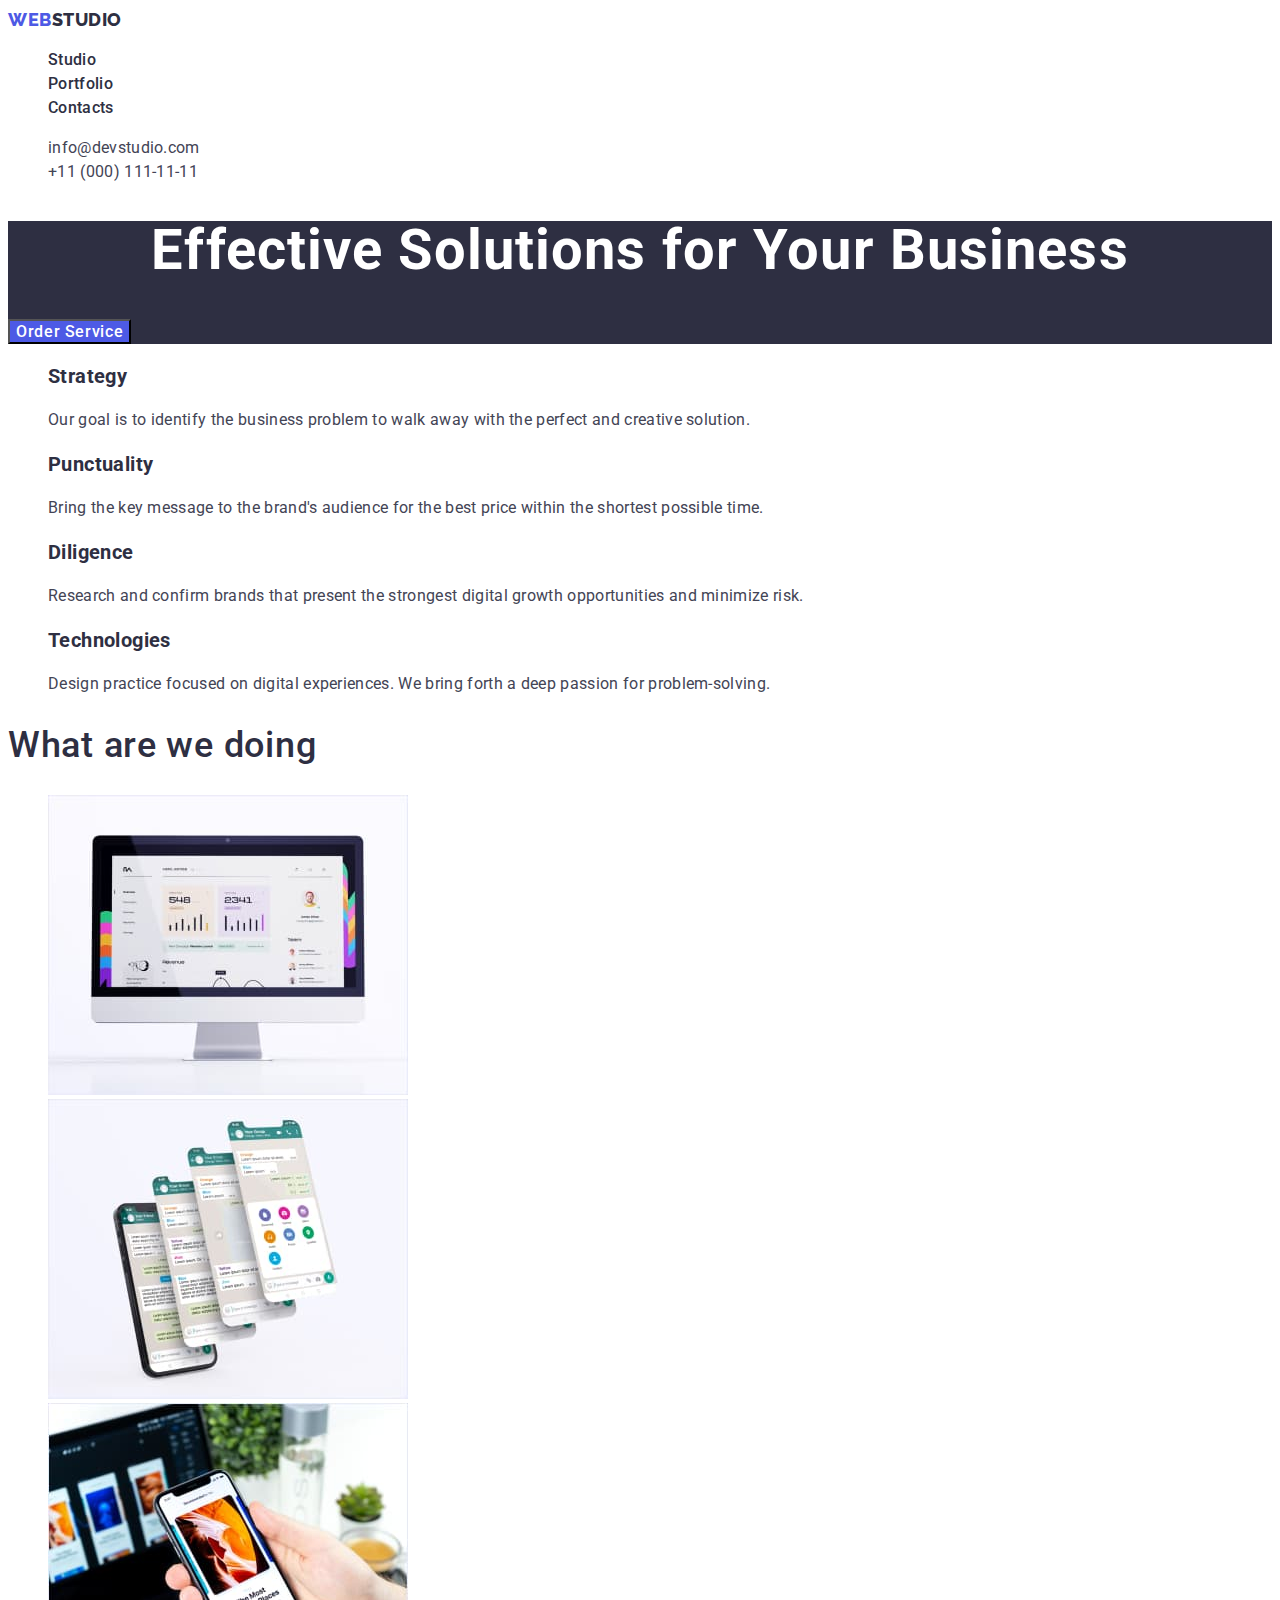
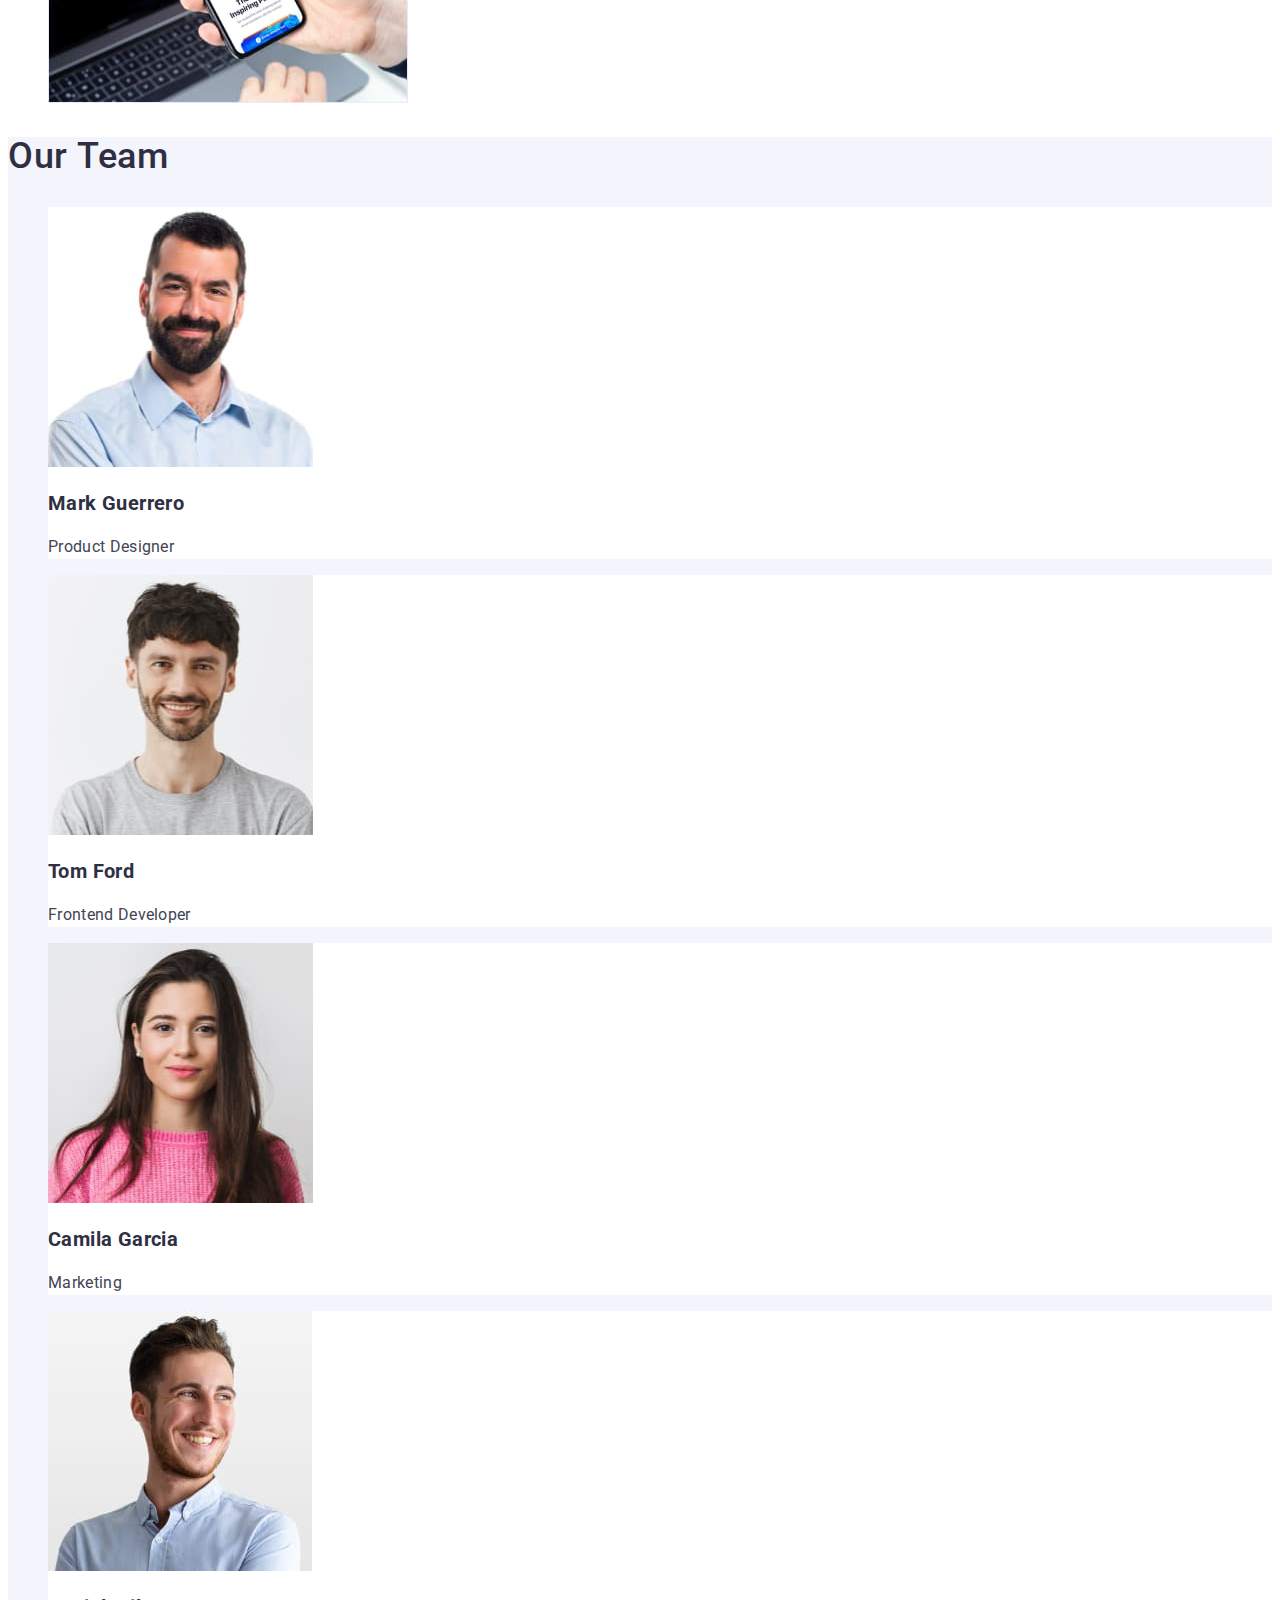
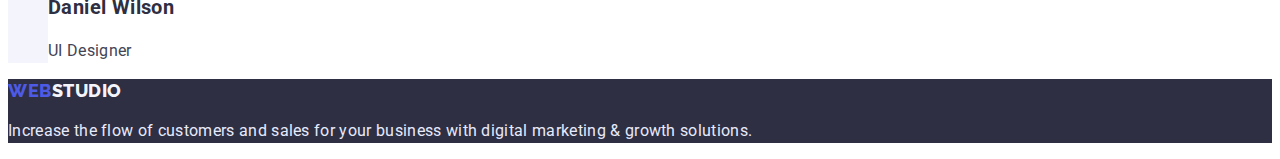
<file: index.html>
<!DOCTYPE html>
<html lang="en">
  <head>
    <meta charset="UTF-8" />
    <meta http-equiv="X-UA-Compatible" content="IE=edge" />
    <meta name="viewport" content="width=device-width, initial-scale=1.0" />
    <title>WEBSTUDIO</title>
    <link rel="preconnect" href="https://fonts.googleapis.com" />
    <link rel="preconnect" href="https://fonts.gstatic.com" crossorigin />
    <link rel="preconnect" href="https://fonts.googleapis.com" />
    <link rel="preconnect" href="https://fonts.gstatic.com" crossorigin />
    <link
      href="https://fonts.googleapis.com/css2?family=Raleway:wght@700&family=Roboto:wght@400;500;700;900&display=swap"
      rel="stylesheet"
    />
    <link rel="stylesheet" href="./css/style.css" />
  </head>
  <body>
    <!-- =============HEADER============= -->
    <header>
      <nav>
        <a class="logotype" href="./index.html">WEB<span class="logohead">STUDIO</span></a>
        <ul class="main-menu marker">
          <li class="main-menu-item"><a href="./index.html" class="main-menu-link">Studio</a></li>
          <li class="main-menu-item">
            <a href="./portfolio.html" class="main-menu-link">Portfolio</a>
          </li>
          <li class="main-menu-item"><a href="" class="main-menu-link">Contacts</a></li>
        </ul>
      </nav>
      <ul class="contacts marker">
        <li class="contacts-item"><a href="mailto:info@devstudio.com">info@devstudio.com</a></li>
        <li class="contacts-item"><a href="tel:+110001111111">+11 (000) 111-11-11</a></li>
      </ul>
    </header>

    <!-- =============MAIN============= -->
    <main>
      <section class="hero">
        <h1 class="hero-title">Effective Solutions for Your Business</h1>
        <button type="button" class="buttons">Order Service</button>
      </section>
      <section>
        <h2 class="visually-hidden">Values</h2>
        <!--HIDDEN-->
        <ul class="marker">
          <li>
            <h3 class="subtitle">Strategy</h3>
            <p class="text">
              Our goal is to identify the business problem to walk away with the perfect and
              creative solution.
            </p>
          </li>
          <li>
            <h3 class="subtitle">Punctuality</h3>
            <p class="text">
              Bring the key message to the brand's audience for the best price within the shortest
              possible time.
            </p>
          </li>
          <li>
            <h3 class="subtitle">Diligence</h3>
            <p class="text">
              Research and confirm brands that present the strongest digital growth opportunities
              and minimize risk.
            </p>
          </li>
          <li>
            <h3 class="subtitle">Technologies</h3>
            <p class="text">
              Design practice focused on digital experiences. We bring forth a deep passion for
              problem-solving.
            </p>
          </li>
        </ul>
      </section>
      <section>
        <h2 class="section-title">What are we doing</h2>
        <ul class="marker">
          <li>
            <img src="./images/monitor_screen.jpg" alt="monitor screen" width="360" height="300" />
          </li>
          <li><img src="./images/screen.jpg" alt="phone screen" width="360" height="300" /></li>
          <li>
            <img
              src="./images/phone-monitor.jpg"
              alt="phone and monitor screen"
              width="360"
              height="300"
            />
          </li>
        </ul>
      </section>
      <section class="team">
        <h2 class="section-title">Our Team</h2>
        <ul class="marker">
          <li class="team-item">
            <img src="./images/employee1.jpg" alt="Mark Guerrero" width="265" height="260" />
            <h3 class="subtitle">Mark Guerrero</h3>
            <p class="text">Product Designer</p>
          </li>
          <li class="team-item">
            <img src="./images/employee2.jpg" alt="Tom Ford" width="265" height="260" />
            <h3 class="subtitle">Tom Ford</h3>
            <p class="text">Frontend Developer</p>
          </li>
          <li class="team-item">
            <img src="./images/employee3.jpg" alt="Camila Garcia" width="265" height="260" />
            <h3 class="subtitle">Camila Garcia</h3>
            <p class="text">Marketing</p>
          </li>
          <li class="team-item">
            <img src="./images/employee4.jpg" alt="Daniel Wilson" />
            <h3 class="subtitle">Daniel Wilson</h3>
            <p class="text">UI Designer</p>
          </li>
        </ul>
      </section>
    </main>

    <!-- =============FOOTER============= -->
    <footer>
      <a class="logotype" href="./index.html">WEB<span class="logofooter">STUDIO</span></a>
      <p class="text">
        Increase the flow of customers and sales for your business with digital marketing & growth
        solutions.
      </p>
    </footer>
  </body>
</html>
</file>
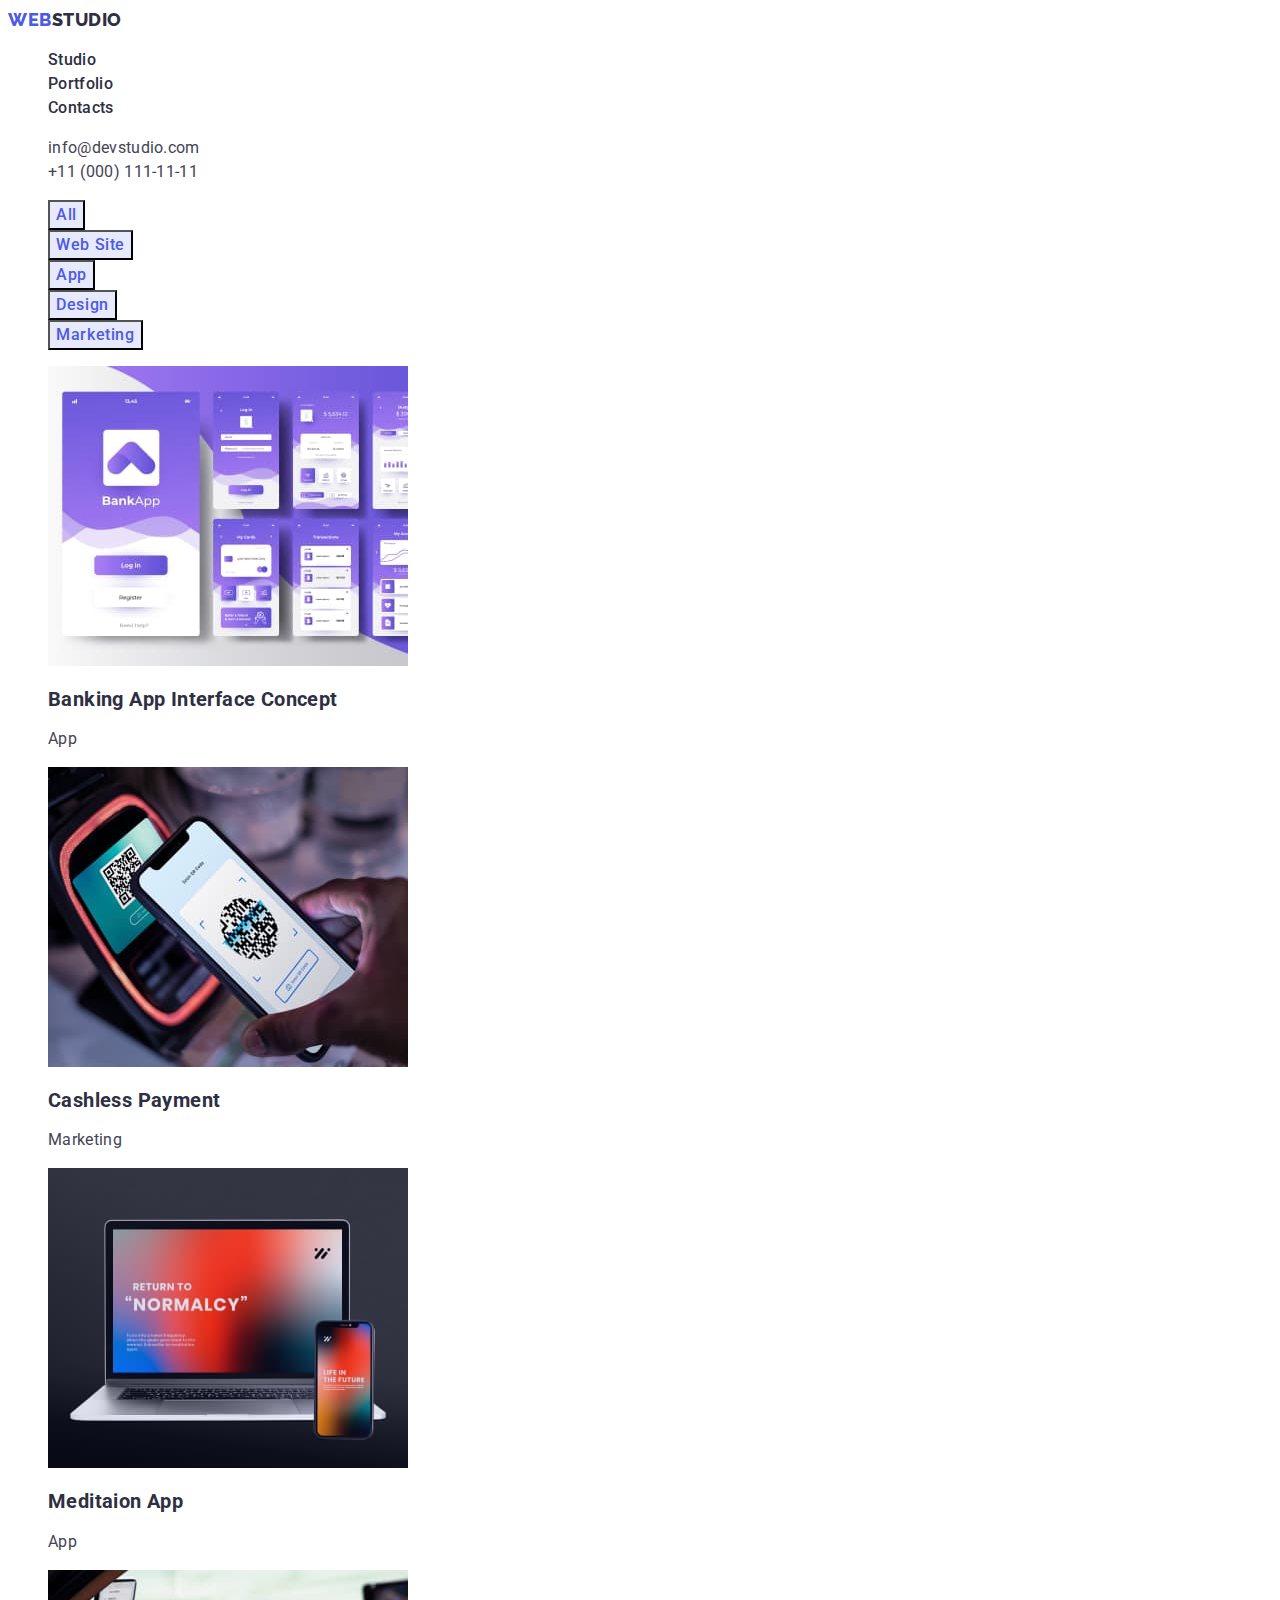
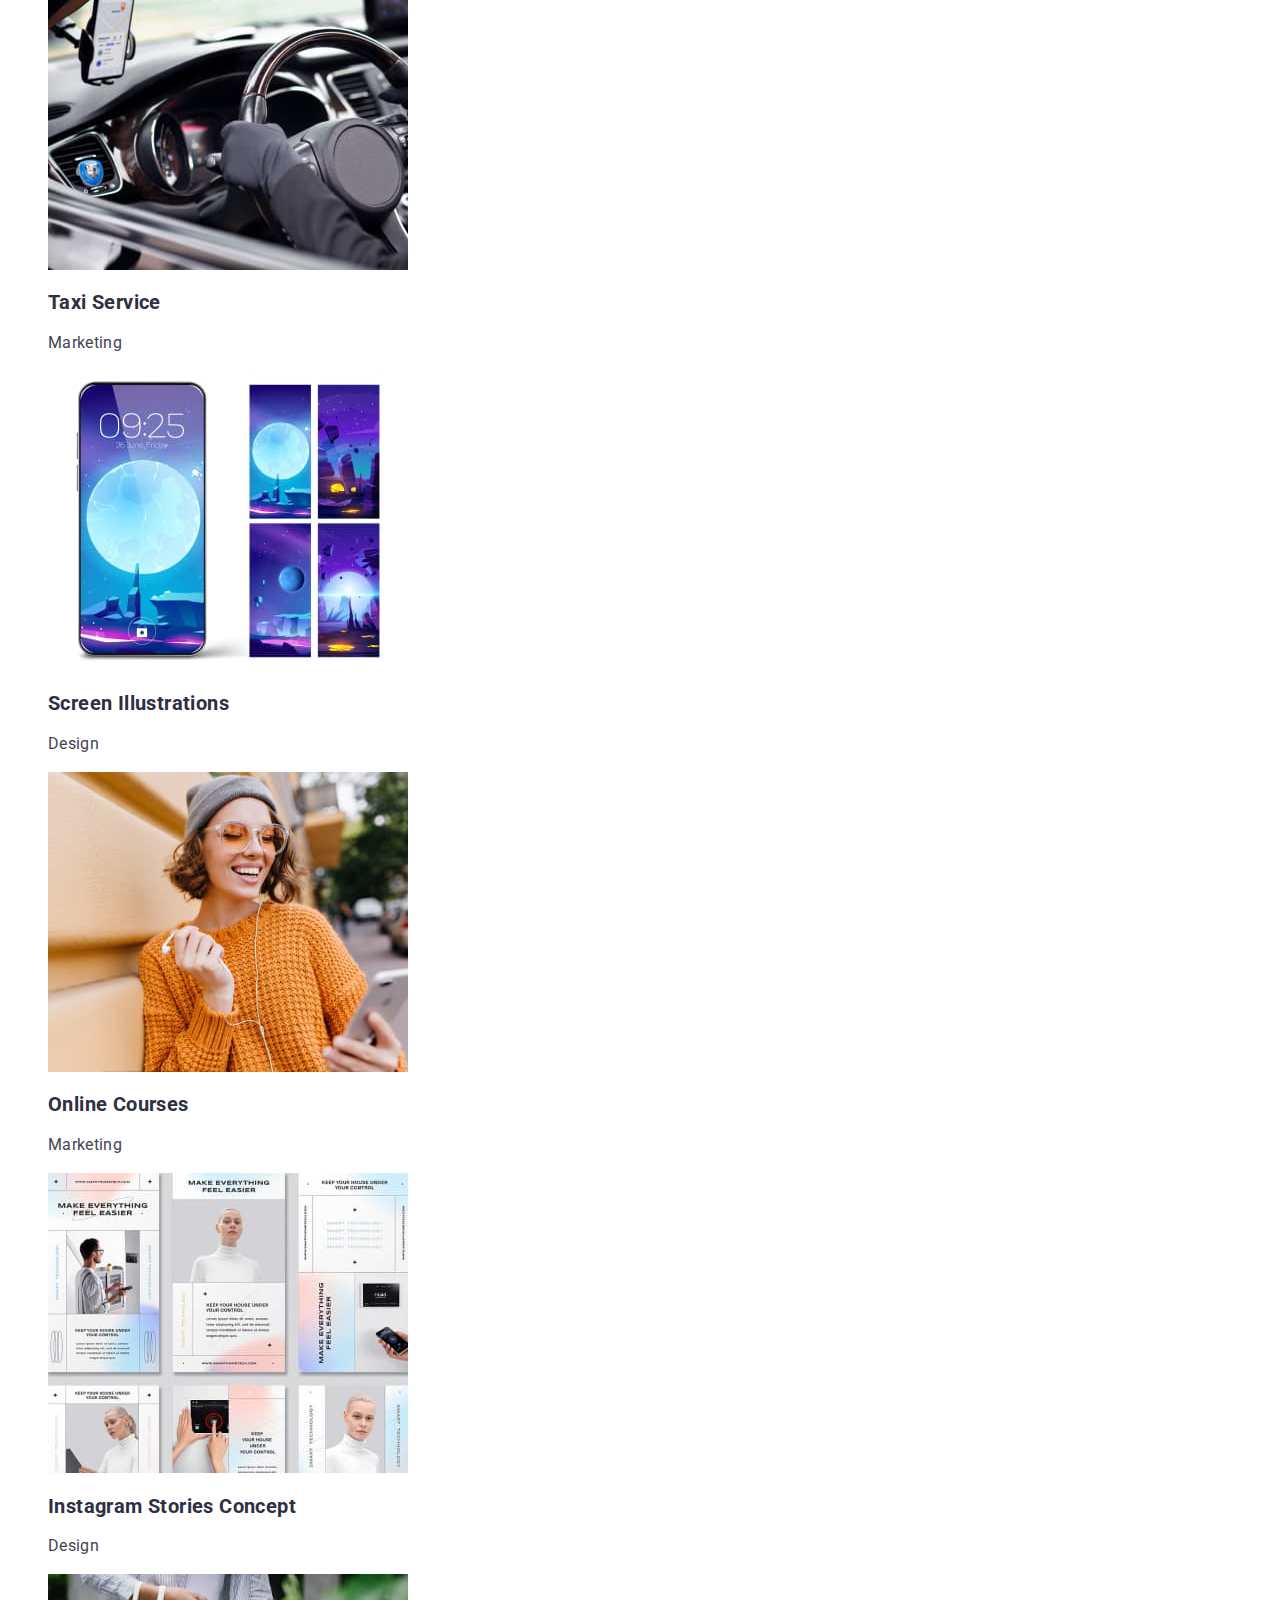
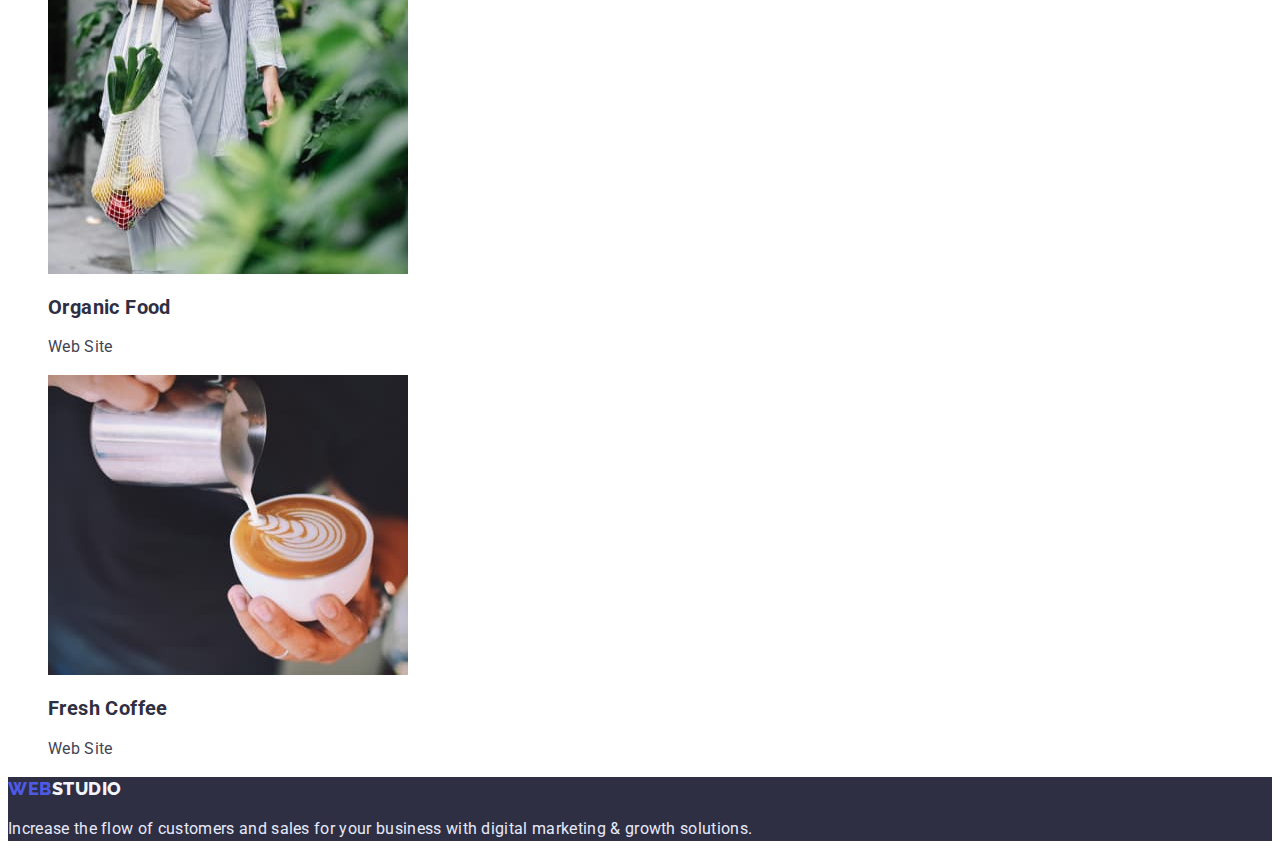
<file: portfolio.html>
<!DOCTYPE html>
<html lang="en">
  <head>
    <meta charset="UTF-8" />
    <meta http-equiv="X-UA-Compatible" content="IE=edge" />
    <meta name="viewport" content="width=device-width, initial-scale=1.0" />
    <title>Portfolio</title>
    <link rel="preconnect" href="https://fonts.googleapis.com" />
    <link rel="preconnect" href="https://fonts.gstatic.com" crossorigin />
    <link
      href="https://fonts.googleapis.com/css2?family=Raleway:wght@700&family=Roboto:wght@400;500;700;900&display=swap"
      rel="stylesheet"
    />
    <link rel="stylesheet" href="./css/style.css" />
  </head>
  <body>
    <!-- =============HEADER============= -->
    <header>
      <nav>
        <a class="logotype" href="./index.html">WEB<span class="logohead">STUDIO</span></a>
        <ul class="main-menu marker">
          <li class="main-menu-item"><a href="./index.html" class="main-menu-link">Studio</a></li>
          <li class="main-menu-item">
            <a href="./portfolio.html" class="main-menu-link">Portfolio</a>
          </li>
          <li class="main-menu-item"><a href="" class="main-menu-link">Contacts</a></li>
        </ul>
      </nav>
      <ul class="contacts marker">
        <li class="contacts-item"><a href="mailto:info@devstudio.com">info@devstudio.com</a></li>
        <li class="contacts-item"><a href="tel:+110001111111">+11 (000) 111-11-11</a></li>
      </ul>
    </header>

    <!-- =============MAIN============= -->
    <main>
      <section><h1 class="visually-hidden">Portfolio of WEBSTUDIO</h1></section>
      <!--HIDDEN-->

      <section>
        <ul class="filter marker">
          <li><button type="button" class="filter-btn">All</button></li>
          <li><button type="button" class="filter-btn">Web Site</button></li>
          <li><button type="button" class="filter-btn">App</button></li>
          <li><button type="button" class="filter-btn">Design</button></li>
          <li><button type="button" class="filter-btn">Marketing</button></li>
        </ul>
      </section>

      <section>
        <ul class="production marker">
          <li>
            <a href="">
              <img
                src="./images/project_1.jpg"
                alt="screens of banking app interface concept"
                width="360"
                height="300"
              />
              <h2 class="subtitle">Banking App Interface Concept</h2>
              <p class="text">App</p>
            </a>
          </li>
          <li>
            <a href="">
              <img src="./images/project_2.jpg" alt="scanning qr-code" width="360" height="300" />
              <h2 class="subtitle">Cashless Payment</h2>
              <p class="text">Marketing</p>
            </a>
          </li>
          <li>
            <a href="">
              <img
                src="./images/project_3.jpg"
                alt="laptop and phone screens"
                width="360"
                height="300"
              />
              <h2 class="subtitle">Meditaion App</h2>
              <p class="text">App</p>
            </a>
          </li>
          <li>
            <a href="">
              <img src="./images/project_4.jpg" alt="car steering wheel" width="360" height="300" />
              <h2 class="subtitle">Taxi Service</h2>
              <p class="text">Marketing</p>
            </a>
          </li>
          <li>
            <a href="">
              <img
                src="./images/project_5.jpg"
                alt="phone screen ilustration"
                width="360"
                height="300"
              />
              <h2 class="subtitle">Screen Illustrations</h2>
              <p class="text">Design</p>
            </a>
          </li>
          <li>
            <a href="">
              <img src="./images/project_6.jpg" alt="smyling girl" width="360" height="300" />
              <h2 class="subtitle">Online Courses</h2>
              <p class="text">Marketing</p>
            </a>
          </li>
          <li>
            <a href="">
              <img
                src="./images/project_7.jpg"
                alt="instagran stories screen"
                width="360"
                height="300"
              />
              <h2 class="subtitle">Instagram Stories Concept</h2>
              <p class="text">Design</p>
            </a>
          </li>
          <li>
            <a href="">
              <img src="./images/project_8.jpg" alt="food in a bag" width="360" height="300" />
              <h2 class="subtitle">Organic Food</h2>
              <p class="text">Web Site</p>
            </a>
          </li>
          <li>
            <a href="">
              <img src="./images/project_9.jpg" alt="cup of coffee" width="360" height="300" />
              <h2 class="subtitle">Fresh Coffee</h2>
              <p class="text">Web Site</p>
            </a>
          </li>
        </ul>
      </section>
    </main>

    <!-- =============FOOTER============= -->
    <footer>
      <a class="logotype" href="./index.html">WEB<span class="logofooter">STUDIO</span></a>
      <p class="text">
        Increase the flow of customers and sales for your business with digital marketing & growth
        solutions.
      </p>
    </footer>
  </body>
</html>
</file>
<file: css/style.css>
:root {
  --primary-color: #2e2f42;
  --secondary-color: #434455;
  --select-color: #4d5ae5;
  --tertiary-color: #e7e9fc;
  --light-color: #f4f4fd;
  --bcg-color-font: #ffffff;
}

body {
  font-family: 'Roboto', sans-serif;
  color: var(--secondary-color);
  background-color: var(--bcg-color-font);
}

.logotype {
  color: var(--select-color);
  font-family: 'Raleway', sans-serif;
  font-weight: 800;
  font-size: 18px;
  line-height: 1.33;
  letter-spacing: 0.03em;
  text-transform: uppercase;
  text-decoration: none;
}
.logohead {
  color: var(--primary-color);
}

.marker {
  list-style: none;
}

.visually-hidden {
  position: absolute;
  white-space: nowrap;
  width: 1px;
  height: 1px;
  overflow: hidden;
  border: 0;
  padding: 0;
  clip: rect(0 0 0 0);
  clip-path: inset(50%);
  margin: -1px;
}

/* =============== HEADER =============== */
.main-menu-link {
  text-decoration: none;
  font-weight: 500;
  font-size: 16px;
  line-height: 1.5;
  letter-spacing: 0.02em;
  color: var(--primary-color);
}

.main-menu a:hover,
.main-menu a:focus {
  color: var(--secondary-color);
}
.main-menu a:active {
  color: var(--select-color);
}

.contacts a {
  color: var(--secondary-color);
  font-weight: 400;
  font-size: 16px;
  line-height: 1.5;
  letter-spacing: 0.02em;
  text-decoration: none;
}

/* =============== FOOTER =============== */
footer {
  background-color: var(--primary-color);
}
.logofooter {
  color: var(--light-color);
}

footer > .text {
  color: var(--tertiary-color);
}

/* INDEX PAGE */
/* =============== MAIN =============== */
.hero {
  background-color: var(--primary-color);
}

.hero-title {
  color: var(--bcg-color-font);
  font-weight: 700;
  font-size: 56px;
  line-height: 1.07;
  text-align: center;
  letter-spacing: 0.02em;
}
.buttons {
  color: var(--bcg-color-font);
  background-color: var(--select-color);
  font-family: inherit;
  font-weight: 500;
  font-size: 16px;
  line-height: 1.19;
  letter-spacing: 0.04em;
  cursor: pointer;
}
.buttons:hover,
.buttons:focus {
  background-color: #4d5ae5;
}
.buttons:active {
  background-color: #404bbf;
}

.section-title {
  color: var(--primary-color);
  font-weight: 500;
  font-size: 36px;
  line-height: 1.1;
  letter-spacing: 0.02em;
}

.subtitle {
  color: var(--primary-color);
  font-weight: 700;
  font-size: 20px;
  line-height: 1.2;
  letter-spacing: 0.02em;
}

.text {
  color: var(--secondary-color);
  font-size: 16px;
  line-height: 1.5;
  letter-spacing: 0.02em;
}

.team {
  background-color: var(--light-color);
}

.team-item {
  background-color: var(--bcg-color-font);
}

/* PORTFOLIO PAGE */
.filter-btn {
  color: var(--select-color);
  background-color: var(--tertiary-color);
  font-family: inherit;
  font-weight: 500;
  font-size: 16px;
  line-height: 1.5;
  display: flex;
  align-items: center;
  text-align: center;
  letter-spacing: 0.04em;
  cursor: pointer;
}

.filter-btn:hover,
.filter-btn:focus {
  color: var(--bcg-color-font);
  background-color: var(--select-color);
}

.production a {
  text-decoration: none;
}
</file>
